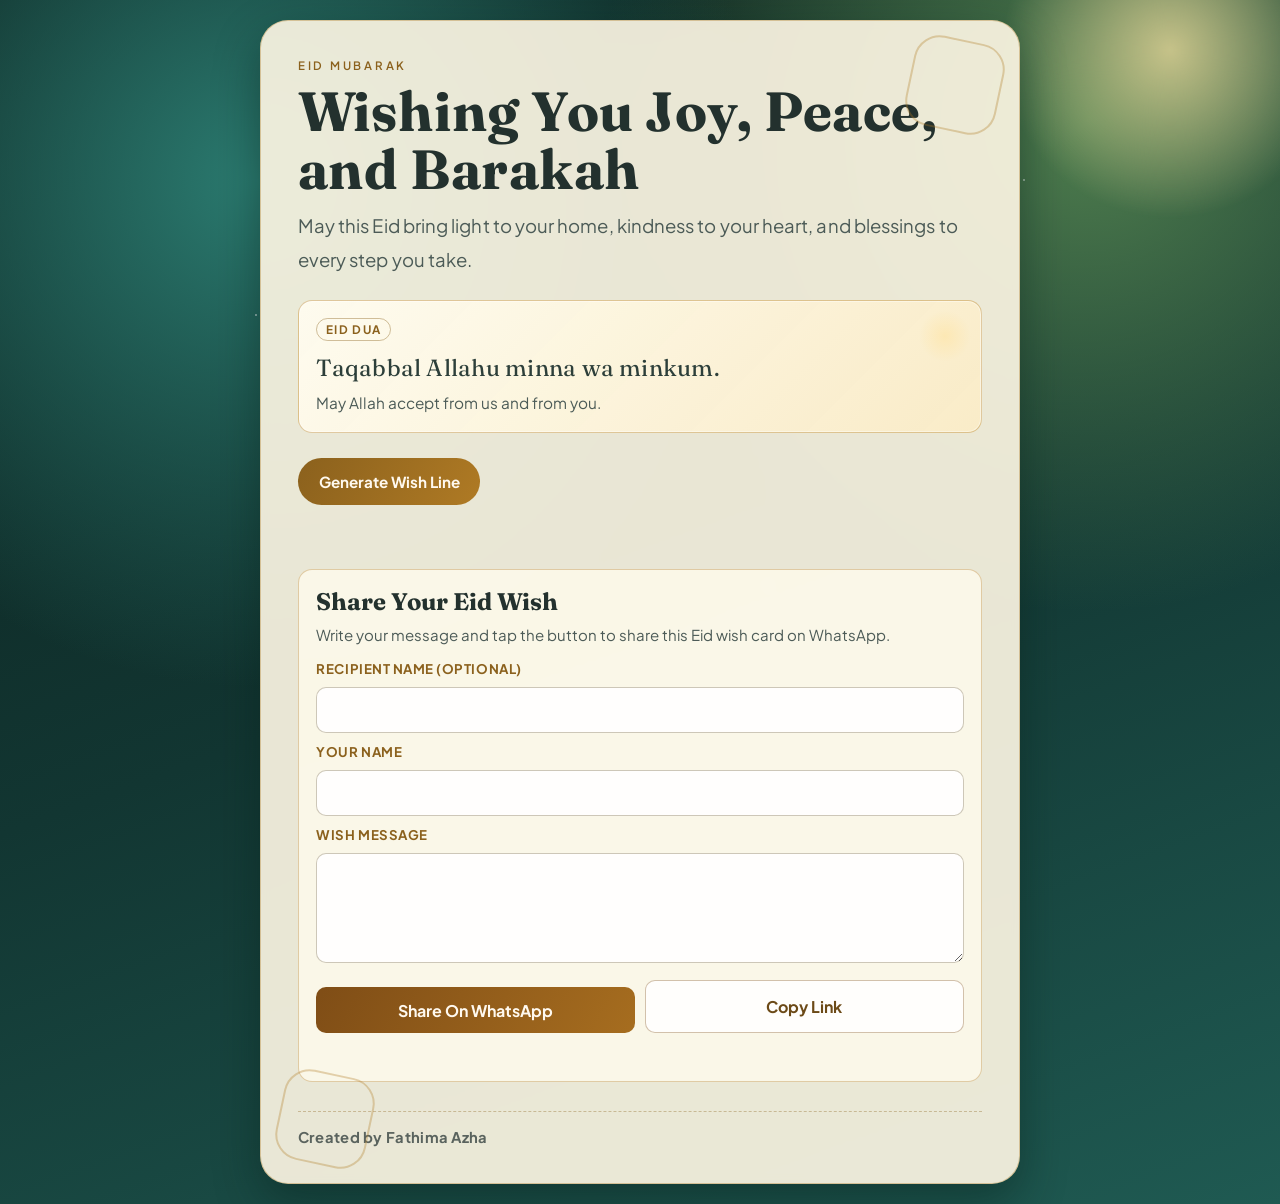
<file: index.html>
<!doctype html>
<html lang="en">
<head>
  <meta charset="UTF-8" />
  <meta name="viewport" content="width=device-width, initial-scale=1.0" />
  <title>Eidi</title>
  <meta name="description" content="A warm and elegant Eid wishes page." />
  <link rel="preconnect" href="https://fonts.googleapis.com" />
  <link rel="preconnect" href="https://fonts.gstatic.com" crossorigin />
  <link href="https://fonts.googleapis.com/css2?family=Fraunces:opsz,wght@9..144,500;9..144,700&family=Plus+Jakarta+Sans:wght@400;500;600;700&display=swap" rel="stylesheet" />
  <link rel="stylesheet" href="styles.css" />
</head>
<body>
  <div class="sky-glow" aria-hidden="true"></div>
  <div class="stars" aria-hidden="true"></div>

  <main class="card reveal">
    <p class="eyebrow">Eid Mubarak</p>
    <h1>Wishing You Joy, Peace, and Barakah</h1>
    <p class="message">
      May this Eid bring light to your home, kindness to your heart,
      and blessings to every step you take.
    </p>

    <section class="dua-box" aria-label="Eid dua">
      <p class="dua-label">Eid Dua</p>
      <p class="dua-text">Taqabbal Allahu minna wa minkum.</p>
      <p class="translation">May Allah accept from us and from you.</p>
    </section>

    <button id="wishBtn" class="wish-btn" type="button">Generate Wish Line</button>
    <p id="dynamicWish" class="dynamic-wish" aria-live="polite"></p>

    <section class="sender-panel" aria-labelledby="senderTitle">
      <h2 id="senderTitle">Share Your Eid Wish</h2>
      <p class="sender-note">Write your message and tap the button to share this Eid wish card on WhatsApp.</p>

      <form id="wishForm" class="wish-form" novalidate>
        <label for="recipientName">Recipient Name (optional)</label>
        <input id="recipientName" name="recipientName" type="text"  maxlength="60" />

        <label for="senderName">Your Name</label>
        <input id="senderName" name="senderName" type="text"   maxlength="60" required />

        <label for="wishMessage">Wish Message</label>
        <textarea id="wishMessage" name="wishMessage" rows="4" required></textarea>

        <div class="action-row">
          <button class="send-btn" type="submit">Share On WhatsApp</button>
          <button id="copyLinkBtn" class="copy-btn" type="button">Copy Link</button>
        </div>
      </form>

      <p id="sendStatus" class="send-status" aria-live="polite"></p>
    </section>

    <footer>
      <p>Created by Fathima Azha</p>
    </footer>
  </main>

  <script src="script.js"></script>
</body>
</html>
</file>
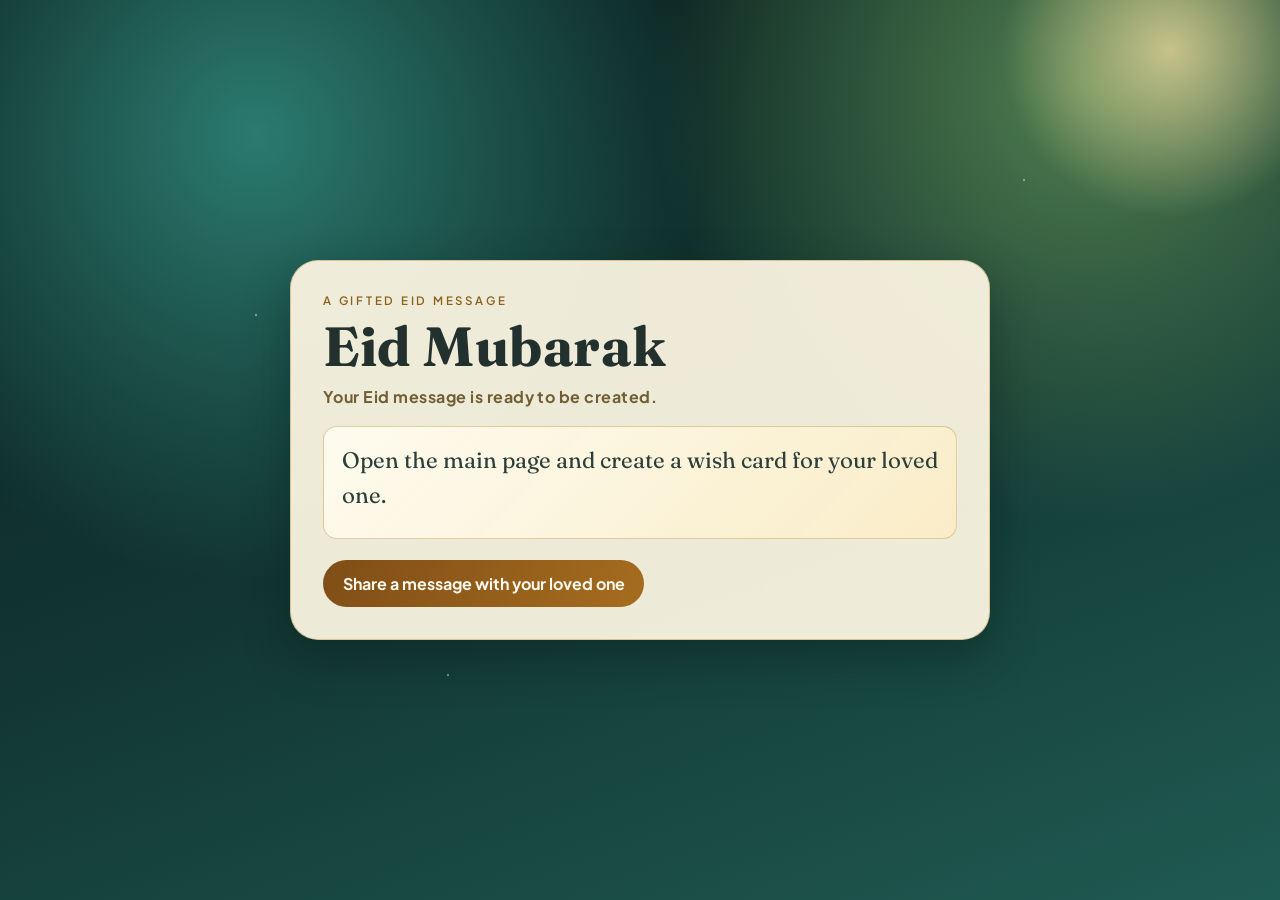
<file: message.html>
<!doctype html>
<html lang="en">
<head>
  <meta charset="UTF-8" />
  <meta name="viewport" content="width=device-width, initial-scale=1.0" />
  <title>Eid Message Card</title>
  <meta name="description" content="A personalized Eid message card." />
  <link rel="preconnect" href="https://fonts.googleapis.com" />
  <link rel="preconnect" href="https://fonts.gstatic.com" crossorigin />
  <link href="https://fonts.googleapis.com/css2?family=Fraunces:opsz,wght@9..144,500;9..144,700&family=Plus+Jakarta+Sans:wght@400;500;600;700&display=swap" rel="stylesheet" />
  <link rel="stylesheet" href="styles.css" />
</head>
<body class="message-page">
  <div class="sky-glow" aria-hidden="true"></div>
  <div class="stars" aria-hidden="true"></div>

  <main class="message-card reveal">
    <p class="eyebrow">A Gifted Eid Message</p>
    <h1 id="messageTitle">Eid Mubarak</h1>
    <p id="messageRecipient" class="message-recipient"></p>

    <section class="wish-panel">
      <p id="messageWish" class="wish-line"></p>
      <p id="messageSender" class="wish-sender"></p>
    </section>

    <a href="index.html" class="love-btn">Share a message with your loved one</a>
  </main>

  <script src="message.js"></script>
</body>
</html>
</file>
<file: styles.css>
:root {
  --bg-top: #0b1f1c;
  --bg-mid: #123632;
  --bg-bottom: #1f5a52;
  --card-bg: rgba(252, 246, 227, 0.92);
  --card-border: rgba(184, 144, 71, 0.45);
  --text-main: #23312e;
  --text-soft: #4c5b57;
  --accent: #af7a24;
  --accent-dark: #8b611d;
  --button-text: #fff9ef;
  --surface: rgba(255, 251, 238, 0.78);
}

* {
  box-sizing: border-box;
}

body {
  margin: 0;
  min-height: 100vh;
  font-family: "Plus Jakarta Sans", sans-serif;
  color: var(--text-main);
  background: radial-gradient(circle at 20% 15%, #2b7b70 0%, transparent 35%),
    radial-gradient(circle at 85% 10%, #507f4f 0%, transparent 32%),
    linear-gradient(160deg, var(--bg-top) 0%, var(--bg-mid) 50%, var(--bg-bottom) 100%);
  display: grid;
  place-items: center;
  padding: 1.25rem;
  overflow-x: hidden;
}

.sky-glow {
  position: fixed;
  width: 340px;
  height: 340px;
  top: -120px;
  right: -60px;
  border-radius: 50%;
  background: radial-gradient(circle, rgba(255, 231, 166, 0.7) 0%, rgba(255, 231, 166, 0) 70%);
  filter: blur(2px);
  pointer-events: none;
}

.stars {
  position: fixed;
  inset: 0;
  background-image:
    radial-gradient(2px 2px at 20% 35%, rgba(255, 255, 255, 0.8) 50%, transparent 51%),
    radial-gradient(2px 2px at 80% 20%, rgba(255, 255, 255, 0.75) 50%, transparent 51%),
    radial-gradient(1.5px 1.5px at 60% 65%, rgba(255, 255, 255, 0.65) 50%, transparent 51%),
    radial-gradient(1.5px 1.5px at 35% 75%, rgba(255, 255, 255, 0.8) 50%, transparent 51%);
  opacity: 0.55;
  animation: twinkle 6s ease-in-out infinite;
  pointer-events: none;
}

.card {
  width: min(760px, 100%);
  background: var(--card-bg);
  border: 1px solid var(--card-border);
  border-radius: 28px;
  padding: 2.3rem;
  box-shadow: 0 18px 45px rgba(6, 30, 27, 0.45);
  backdrop-filter: blur(4px);
  position: relative;
}

.card::before,
.card::after {
  content: "";
  position: absolute;
  width: 88px;
  height: 88px;
  border: 2px solid rgba(175, 122, 36, 0.32);
  border-radius: 26px;
}

.card::before {
  top: 18px;
  right: 18px;
  transform: rotate(12deg);
}

.card::after {
  bottom: 18px;
  left: 18px;
  transform: rotate(12deg);
}

.eyebrow {
  margin: 0;
  text-transform: uppercase;
  letter-spacing: 0.24em;
  font-size: 0.72rem;
  color: var(--accent-dark);
  font-weight: 600;
}

h1 {
  margin: 0.65rem 0 0.6rem;
  font-family: "Fraunces", serif;
  font-size: clamp(2.05rem, 4.4vw, 3.45rem);
  line-height: 1.05;
  letter-spacing: 0.01em;
}

.recipient-line {
  margin: 0.2rem 0 1rem;
  color: var(--accent-dark);
  font-weight: 700;
  letter-spacing: 0.02em;
}

.message {
  margin: 0;
  color: var(--text-soft);
  font-size: clamp(1.03rem, 1.9vw, 1.16rem);
  line-height: 1.85;
  letter-spacing: 0.004em;
  max-width: 54ch;
}

.dua-box {
  margin-top: 1.4rem;
  padding: 1rem 1.1rem;
  background: linear-gradient(135deg, rgba(255, 252, 240, 0.95), rgba(250, 236, 198, 0.92));
  border-radius: 14px;
  border: 1px solid rgba(175, 122, 36, 0.38);
  box-shadow: inset 0 0 0 1px rgba(255, 255, 255, 0.42);
  position: relative;
}

.dua-box::before {
  content: "";
  position: absolute;
  top: 0.55rem;
  right: 0.65rem;
  width: 52px;
  height: 52px;
  border-radius: 50%;
  background: radial-gradient(circle, rgba(255, 226, 156, 0.52) 0%, rgba(255, 226, 156, 0) 70%);
  pointer-events: none;
}

.dua-label {
  margin: 0;
  display: inline-block;
  padding: 0.18rem 0.52rem;
  border-radius: 999px;
  border: 1px solid rgba(139, 97, 29, 0.4);
  color: var(--accent-dark);
  font-size: 0.73rem;
  font-weight: 700;
  letter-spacing: 0.12em;
  text-transform: uppercase;
}

.dua-text {
  margin: 0.62rem 0 0;
  font-family: "Fraunces", serif;
  font-size: clamp(1.18rem, 2.2vw, 1.46rem);
  color: #2d3f3a;
  letter-spacing: 0.01em;
  line-height: 1.45;
}

.translation {
  margin: 0.38rem 0 0;
  color: var(--text-soft);
  font-size: 0.96rem;
  line-height: 1.65;
}

.wish-btn {
  margin-top: 1.6rem;
  border: 0;
  border-radius: 999px;
  padding: 0.85rem 1.3rem;
  font-family: "Plus Jakarta Sans", sans-serif;
  font-weight: 700;
  font-size: 0.95rem;
  color: var(--button-text);
  background: linear-gradient(120deg, var(--accent-dark), var(--accent));
  cursor: pointer;
  transition: transform 220ms ease, box-shadow 220ms ease;
}

.wish-btn:hover,
.wish-btn:focus-visible {
  transform: translateY(-2px);
  box-shadow: 0 9px 20px rgba(139, 97, 29, 0.34);
}

.dynamic-wish {
  margin: 0.85rem 0 0;
  min-height: 1.6em;
  color: var(--accent-dark);
  font-weight: 700;
  line-height: 1.6;
}

.shared-wish {
  margin-top: 1.2rem;
  padding: 1rem;
  border-radius: 12px;
  background: rgba(255, 248, 224, 0.72);
  border: 1px solid rgba(175, 122, 36, 0.3);
}

.shared-wish h2 {
  margin: 0;
  font-family: "Fraunces", serif;
  font-size: clamp(1.12rem, 1.8vw, 1.35rem);
}

.shared-wish p {
  margin: 0.45rem 0 0;
  line-height: 1.7;
  color: var(--text-soft);
  font-weight: 500;
}

.sender-panel {
  margin-top: 1.55rem;
  padding: 1.1rem;
  border: 1px solid rgba(175, 122, 36, 0.35);
  border-radius: 14px;
  background: var(--surface);
}

.sender-panel h2 {
  margin: 0;
  font-family: "Fraunces", serif;
  font-size: clamp(1.24rem, 2vw, 1.5rem);
  line-height: 1.25;
}

.sender-note {
  margin: 0.35rem 0 0.9rem;
  color: var(--text-soft);
  font-size: 0.94rem;
  line-height: 1.55;
}

.wish-form {
  display: grid;
  gap: 0.62rem;
}

.wish-form label {
  font-size: 0.83rem;
  letter-spacing: 0.04em;
  text-transform: uppercase;
  color: var(--accent-dark);
  font-weight: 700;
}

.wish-form input,
.wish-form textarea {
  width: 100%;
  border: 1px solid rgba(111, 94, 56, 0.35);
  border-radius: 10px;
  padding: 0.72rem 0.8rem;
  font: inherit;
  color: var(--text-main);
  background: rgba(255, 255, 255, 0.9);
}

.wish-form textarea {
  resize: vertical;
  min-height: 110px;
}

.wish-form input:focus,
.wish-form textarea:focus {
  outline: 2px solid rgba(175, 122, 36, 0.35);
  border-color: rgba(175, 122, 36, 0.65);
}

.send-btn {
  margin-top: 0.45rem;
  border: 0;
  border-radius: 10px;
  padding: 0.78rem 0.95rem;
  font: inherit;
  font-weight: 700;
  color: var(--button-text);
  background: linear-gradient(120deg, #7f4d16, #a66d1f);
  cursor: pointer;
  transition: transform 220ms ease, box-shadow 220ms ease;
}

.send-btn:hover,
.send-btn:focus-visible {
  transform: translateY(-1px);
  box-shadow: 0 7px 16px rgba(127, 77, 22, 0.35);
}

.action-row {
  margin-top: 0.45rem;
  display: grid;
  grid-template-columns: 1fr 1fr;
  gap: 0.6rem;
}

.copy-btn {
  border: 1px solid rgba(127, 77, 22, 0.35);
  border-radius: 10px;
  padding: 0.78rem 0.95rem;
  font: inherit;
  font-weight: 700;
  color: #6c4a17;
  background: rgba(255, 255, 255, 0.86);
  cursor: pointer;
  transition: transform 220ms ease, box-shadow 220ms ease;
}

.copy-btn:hover,
.copy-btn:focus-visible {
  transform: translateY(-1px);
  box-shadow: 0 7px 16px rgba(127, 77, 22, 0.18);
}

.send-status {
  margin: 0.72rem 0 0;
  min-height: 1.3em;
  color: #6f5f32;
  font-size: 0.9rem;
  font-weight: 600;
  line-height: 1.55;
}

footer {
  margin-top: 1.8rem;
  padding-top: 1rem;
  border-top: 1px dashed rgba(139, 97, 29, 0.35);
}

footer p {
  margin: 0;
  color: #5a635e;
  font-size: 0.92rem;
  font-weight: 700;
  letter-spacing: 0.02em;
}

.reveal {
  opacity: 0;
  transform: translateY(16px) scale(0.99);
  animation: riseIn 900ms 180ms ease forwards;
}

.message-page {
  place-items: center;
}

.message-card {
  width: min(700px, 100%);
  background: rgba(252, 246, 227, 0.94);
  border: 1px solid var(--card-border);
  border-radius: 28px;
  padding: 2rem;
  box-shadow: 0 18px 45px rgba(6, 30, 27, 0.45);
  position: relative;
}

.message-recipient {
  margin: 0.2rem 0 0;
  color: #6f5f32;
  font-weight: 700;
  letter-spacing: 0.03em;
}

.wish-panel {
  margin-top: 1.2rem;
  background: linear-gradient(135deg, rgba(255, 252, 240, 0.95), rgba(250, 236, 198, 0.92));
  border: 1px solid rgba(175, 122, 36, 0.34);
  border-radius: 14px;
  padding: 1rem 1.1rem;
}

.wish-line {
  margin: 0;
  font-family: "Fraunces", serif;
  font-size: clamp(1.15rem, 2.1vw, 1.4rem);
  color: #2d3f3a;
  line-height: 1.55;
}

.wish-sender {
  margin: 0.6rem 0 0;
  color: #5a635e;
  font-weight: 700;
}

.love-btn {
  margin-top: 1.3rem;
  display: inline-block;
  border-radius: 999px;
  padding: 0.82rem 1.22rem;
  font-weight: 700;
  color: var(--button-text);
  text-decoration: none;
  background: linear-gradient(120deg, #7f4d16, #a66d1f);
  transition: transform 220ms ease, box-shadow 220ms ease;
}

.love-btn:hover,
.love-btn:focus-visible {
  transform: translateY(-1px);
  box-shadow: 0 7px 16px rgba(127, 77, 22, 0.35);
}

@keyframes riseIn {
  to {
    opacity: 1;
    transform: translateY(0) scale(1);
  }
}

@keyframes twinkle {
  0%,
  100% {
    opacity: 0.42;
  }
  50% {
    opacity: 0.7;
  }
}

@media (max-width: 640px) {
  .card {
    padding: 1.5rem 1.2rem;
    border-radius: 22px;
  }

  .card::before,
  .card::after {
    width: 64px;
    height: 64px;
  }

  .message {
    line-height: 1.6;
  }

  .sender-panel {
    padding: 0.9rem;
  }

  .action-row {
    grid-template-columns: 1fr;
  }

  .message-card {
    padding: 1.4rem 1.1rem;
    border-radius: 22px;
  }
}
</file>
